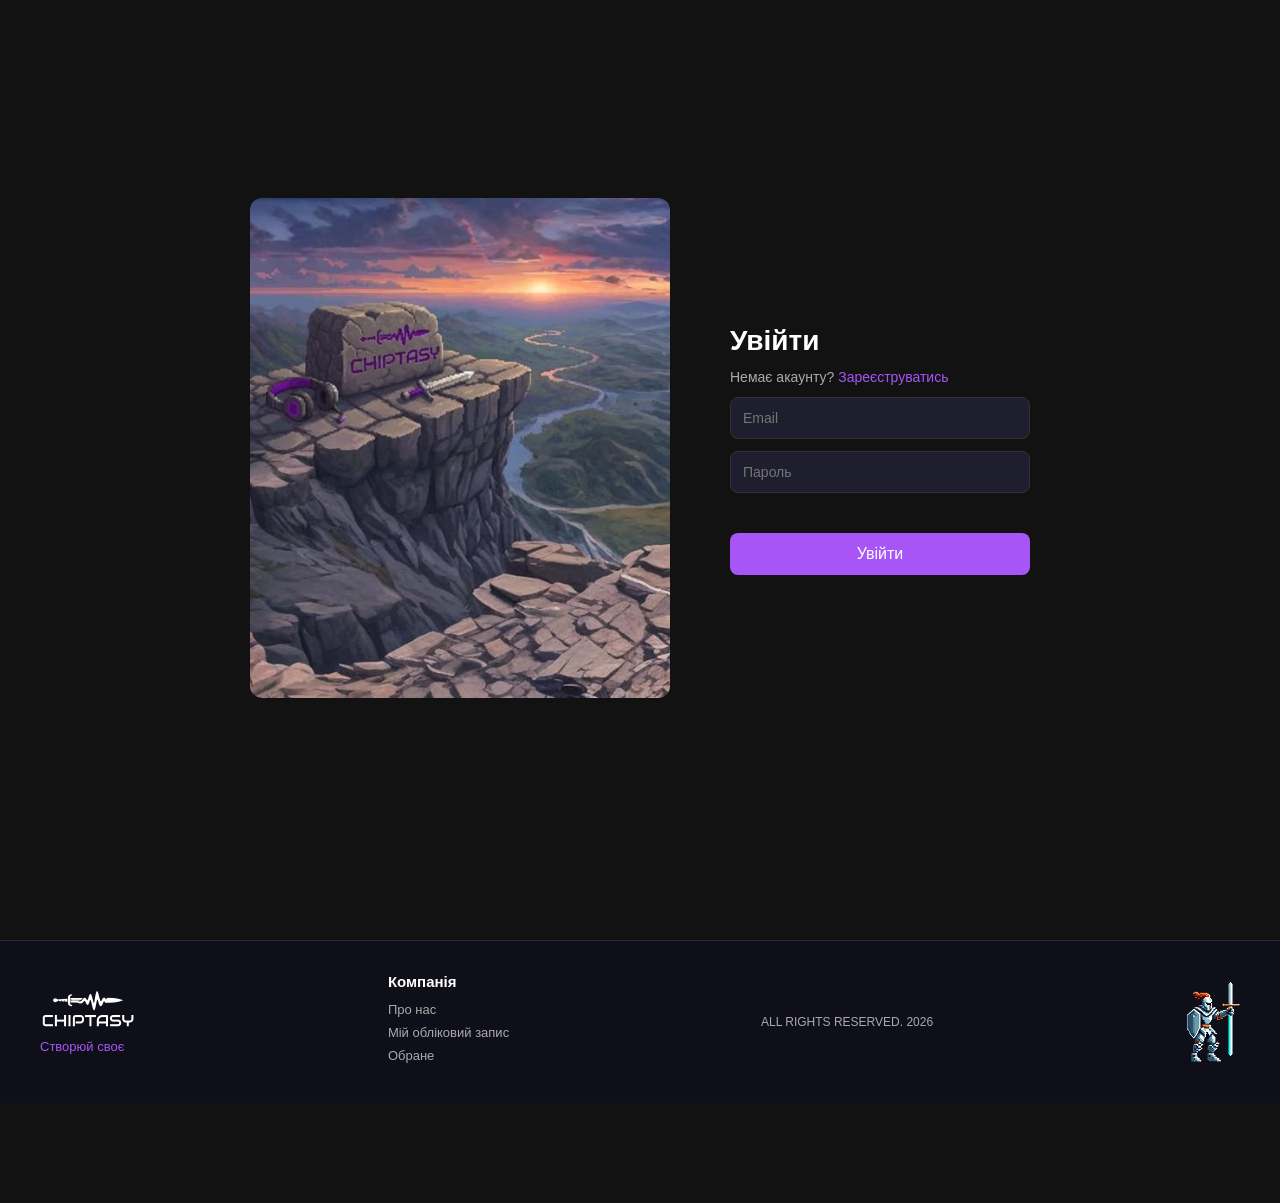
<file: index.html>
<!DOCTYPE html>
<html lang="uk">
<head>
    <meta charset="UTF-8">
    <meta name="viewport" content="width=device-width, initial-scale=1.0">
    <title>Chiptasy — Головна</title>
    <link rel="stylesheet" href="css/style.css">
    <link rel="stylesheet" href="css/player.css">
</head>
<body>

    <header class="header">
        <div class="logo">
    <img src="img/logo.png" alt="Chiptasy" height="32">
</div>
        <nav>
            <a href="index.html">Головна</a>
            <a href="favorites.html">Обране</a>
        </nav>
        <div class="header-right">
    <button id="theme-btn" onclick="toggleTheme()" title="Змінити тему">🌙</button>
    <input type="text" id="searchInput" placeholder="Пошук треків..." oninput="search()">
    <a href="cabinet.html" id="username-display" style="color:#a855f7; text-decoration:none;" onclick="localStorage.setItem('backPage', 'index.html')"></a>
    <button onclick="logout()">Вийти</button>
</div>
    </header>

    <section class="hero">
        <div class="hero-text">
            <h1>ТВІЙ БІТ<br>ТВОЯ ПРИГОДА</h1>
            <p>ЗАВАНТАЖУЙ, СЛУХАЙ, ПРОДАВАЙ</p>
            <div class="hero-buttons">
                <button class="btn-primary">Слухати біти</button>
                <button class="btn-secondary" onclick="window.location.href='404.html'">Завантажити біт</button>
            </div>
        </div>
    </section>


    <main class="main">
        >
<h2>ТОП-5 місяця 🎵</h2>
        <div id="track-list" class="track-list"></div>
    </main>

    <section class="new-releases">
        <h2>🆕 Нові релізи</h2>
        <div class="releases-grid" id="releases-grid"></div>
    </section>


    <div class="player" id="player">
        <div class="player-info">
            <span id="player-title">Оберіть трек</span>
        </div>
        <div class="player-controls">
    <button onclick="prevTrack()">|◀</button>
    <button onclick="togglePlay()">▶</button>
    <button onclick="nextTrack()">▶|</button>
    <button id="shuffle-btn" onclick="toggleShuffle()" title="Перемішати">⇄</button>
    <button id="repeat-btn" onclick="toggleRepeat()" title="Повторити">↩</button>
    🔊
    <input type="range" id="volume" min="0" max="100" value="100" oninput="setVolume()">  
</div>
        <audio id="audio"></audio>
        <div class="player-progress">
            <span id="current-time">0:00</span>
            <input type="range" id="progress" value="0" max="100" oninput="setProgress()">
        </div>
    </div>

    <script src="js/auth.js"></script>
    <script src="js/player.js"></script>
    <script src="js/search.js"></script>
    <script src="js/theme.js"></script>

<footer class="footer">
    <div class="footer-left">
        <img src="img/logo.png" alt="Chiptasy" class="footer-logo">
        <p>Створюй своє</p>
    </div>
    <div class="footer-links">
        <div>
            <h4>Компанія</h4>
            <a href="404.html">Про нас</a>
            <a href="404.html">Мій обліковий запис</a>
            <a href="favorites.html">Обране</a>
        </div>
    </div>
    <div class="footer-right">
        <p>ALL RIGHTS RESERVED. 2026</p>
    </div>
    <img src="img/knight-sword.png" alt="" class="footer-knight">
</footer>
</body>
</html>
</file>
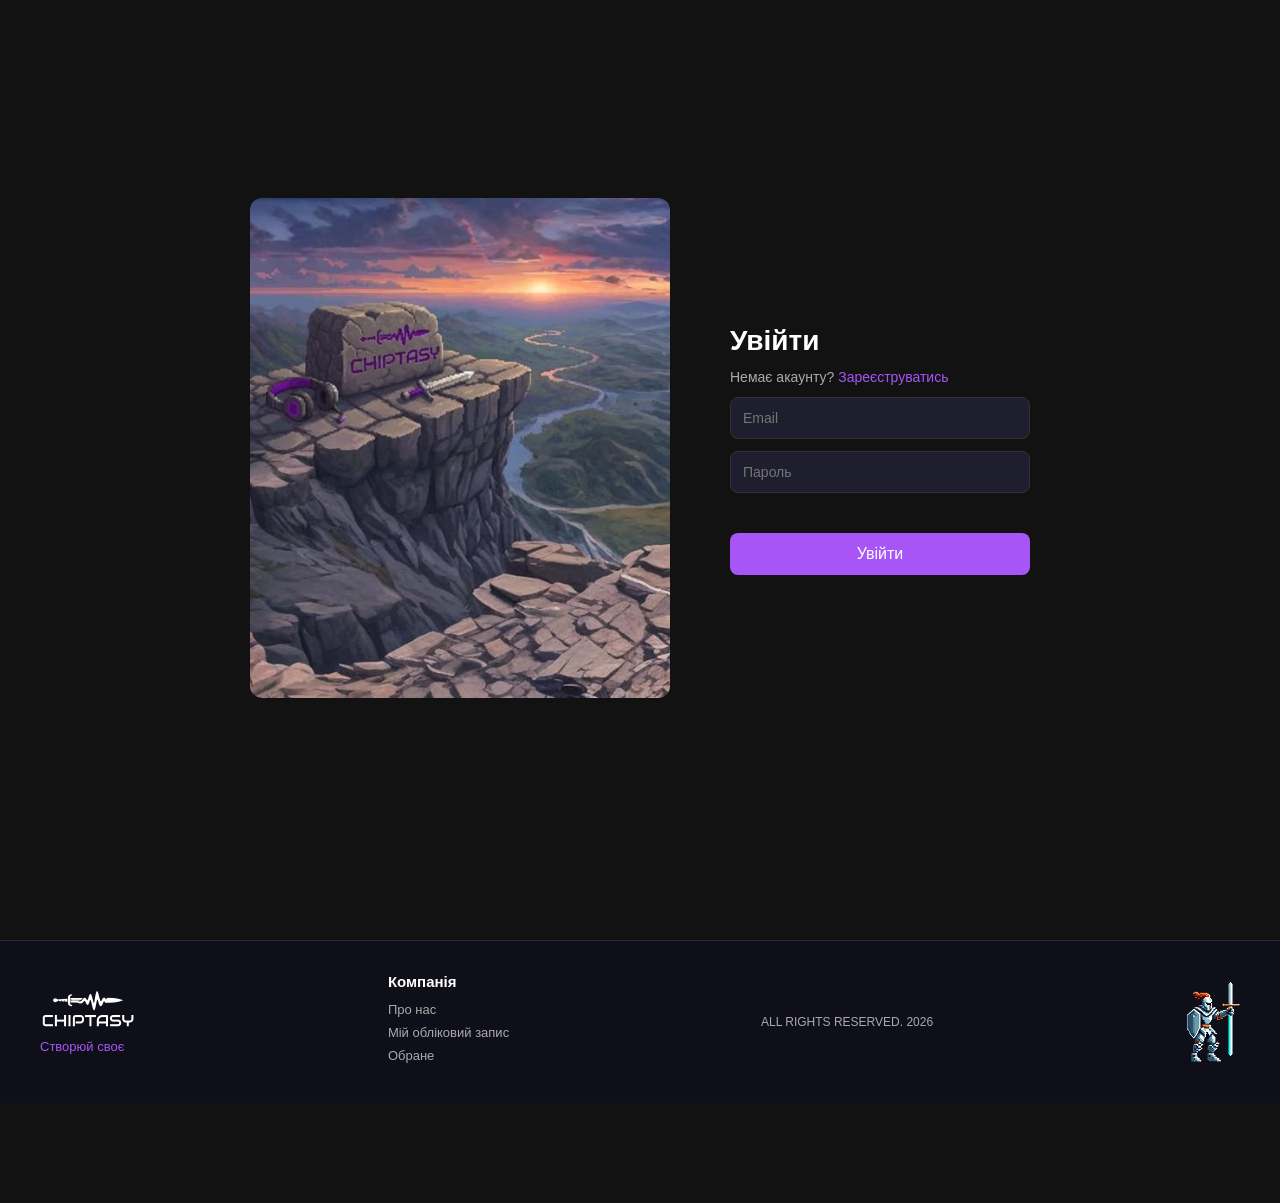
<file: artist.html>
<!DOCTYPE html>
<html lang="uk">
<head>
    <meta charset="UTF-8">
    <meta name="viewport" content="width=device-width, initial-scale=1.0">
    <title>Chiptasy — Виконавець</title>
    <link rel="stylesheet" href="css/style.css">
    <link rel="stylesheet" href="css/player.css">
</head>
<body>

    <header class="header">
        <div class="logo">🎵 Chiptasy</div>
        <nav>
            <a href="index.html">Головна</a>
            <a href="favorites.html">Обране</a>
        </nav>
        <div class="header-right">
            <a href="cabinet.html" id="username-display" style="color:#a855f7; text-decoration:none;"></a>
            <button onclick="logout()">Вийти</button>
        </div>
    </header>

    <section class="artist-hero">
        <div class="artist-photo" id="artist-photo"></div>
        <div class="artist-info">
            <h1 id="artist-name"></h1>
            <p id="artist-bio"></p>
        </div>
    </section>

    <main class="main">
        <h2>Треки виконавця</h2>
        <div id="track-list" class="track-list"></div>
    </main>

    <div class="player" id="player">
        <div class="player-info">
            <span id="player-title">Оберіть трек</span>
        </div>
        <div class="player-controls">
            <button onclick="prevTrack()">|◀</button>
            <button onclick="togglePlay()">▶</button>
            <button onclick="nextTrack()">▶|</button>
        </div>
        <audio id="audio"></audio>
        <div class="player-progress">
            <span id="current-time">0:00</span>
            <input type="range" id="progress" value="0" max="100" oninput="setProgress()">
        </div>
    </div>

    <script src="js/player.js"></script>
    <script src="js/artist.js"></script>
</body>
</html>
</file>
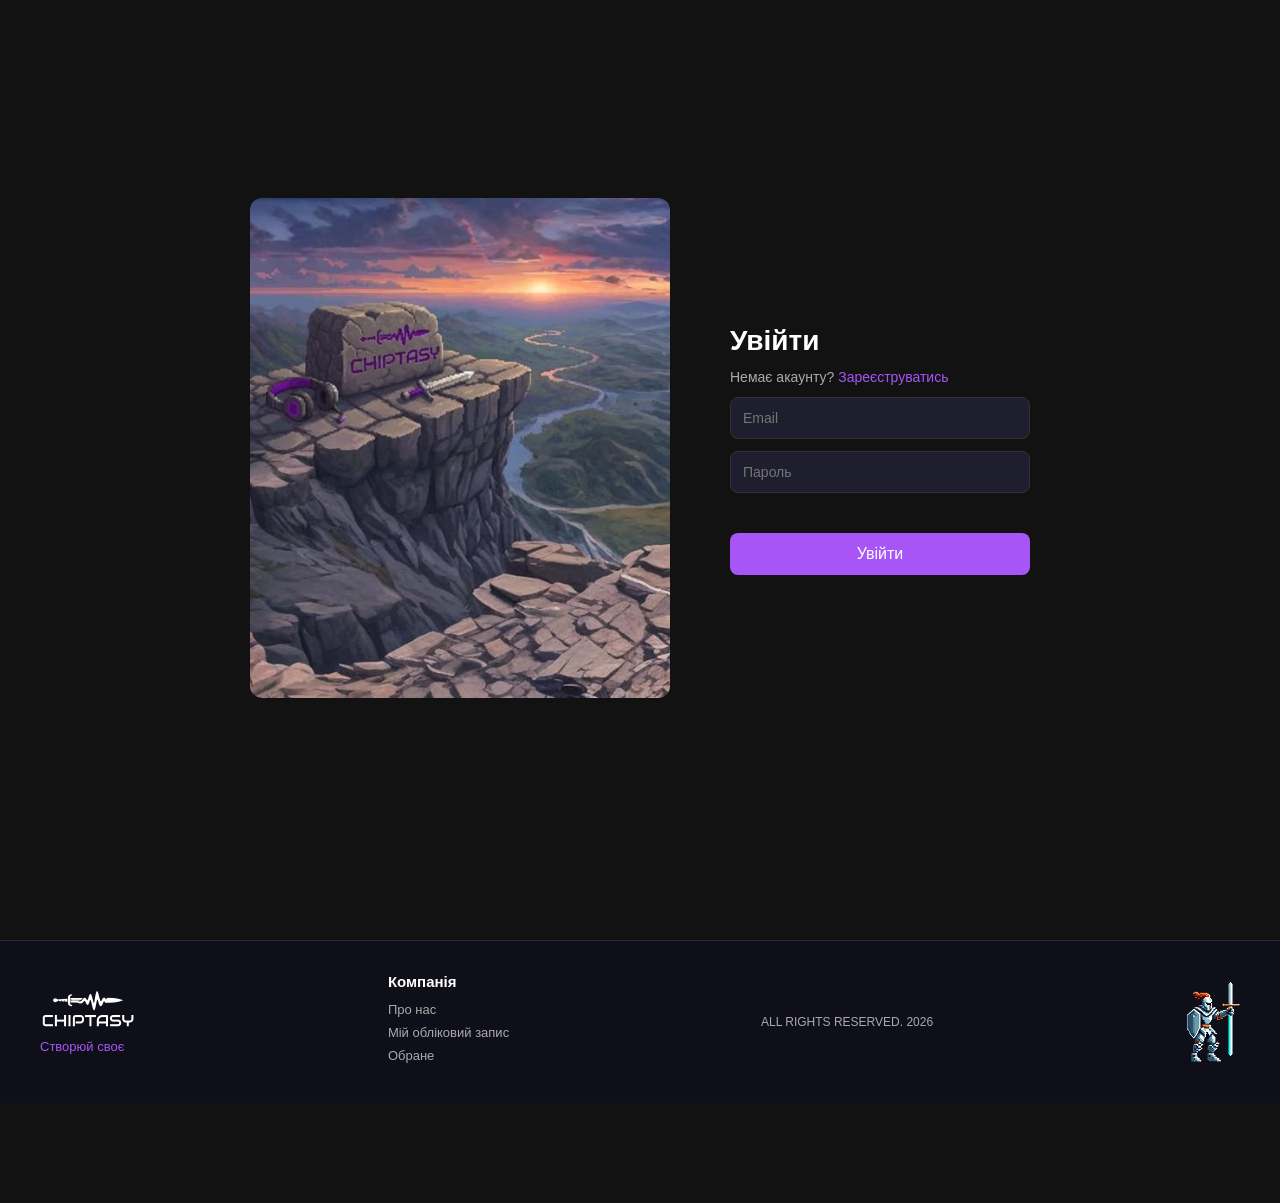
<file: cabinet.html>
<!DOCTYPE html>
<html lang="uk">
<head>
    <meta charset="UTF-8">
    <meta name="viewport" content="width=device-width, initial-scale=1.0">
    <title>Chiptasy — Кабінет</title>
    <link rel="stylesheet" href="css/style.css">
    <link rel="stylesheet" href="css/cabinet.css">
</head>
<body>


    <header class="header">
        <div class="logo">
    <img src="img/logo.png" alt="Chiptasy" height="32">
</div>
        <nav>
            <a href="index.html">Головна</a>
            <a href="favorites.html">Обране</a>
        </nav>
        <div class="header-right">
            <span id="username-display" onclick="window.location.href='cabinet.html'" style="cursor:pointer"></span>
            <button onclick="logout()">Вийти</button>
        </div>
    </header>

    <div class="cabinet-container">

        <div class="sidebar">
            <button class="btn-settings" 
                    onclick="window.location.href='settings.html'">
                ⚙ Налаштування
            </button>
        </div>

        <div class="cabinet-main">

            <div class="profile-banner">
                <div class="profile-left">
                    <div class="profile-photo" id="profile-photo">ФОТО</div>
                    <div class="profile-info">
                        <h2 id="profile-name">Нікнейм</h2>
                        <p>годі сидіти треба робити</p>
                    </div>
                </div>
                <img src="img/knight-guitar.png" class="profile-char">
            </div>


            <h3 class="section-title">Статистика</h3>
            <div class="stats">
                <div class="stat-card">
                    <div class="stat-icon">💜</div>
                    <div>
                        <span id="stat-saves">0</span>
                        <p>Зберігань</p>
                    </div>
                </div>
                <div class="stat-card">
                    <div class="stat-icon">👁</div>
                    <div>
                        <span id="stat-plays">0</span>
                        <p>Прослуховувань</p>
                    </div>
                </div>
            </div>

            <h3 class="section-title">Ваше збереження</h3>
            <div id="saved-tracks" class="saved-list"></div>

        </div>
    </div>

    <footer class="footer">
        <div class="footer-left">
            <img src="img/logo.png" alt="Chiptasy" class="footer-logo">
            <p>Створюй своє</p>
        </div>
        <div class="footer-links">
            <div>
                <h4>Компанія</h4>
                <a href="404.html">Про нас</a>
                <a href="404.html">Мій обліковий запис</a>
                <a href="favorites.html">Обране</a>
            </div>
        </div>
        <div class="footer-right">
            <p>ALL RIGHTS RESERVED. 2026</p>
        </div>
        <img src="img/knight-sword.png" alt="" class="footer-knight">
    </footer>

    <script src="js/auth.js"></script>
    <script src="js/cabinet.js"></script>
</body>
</html>
</file>
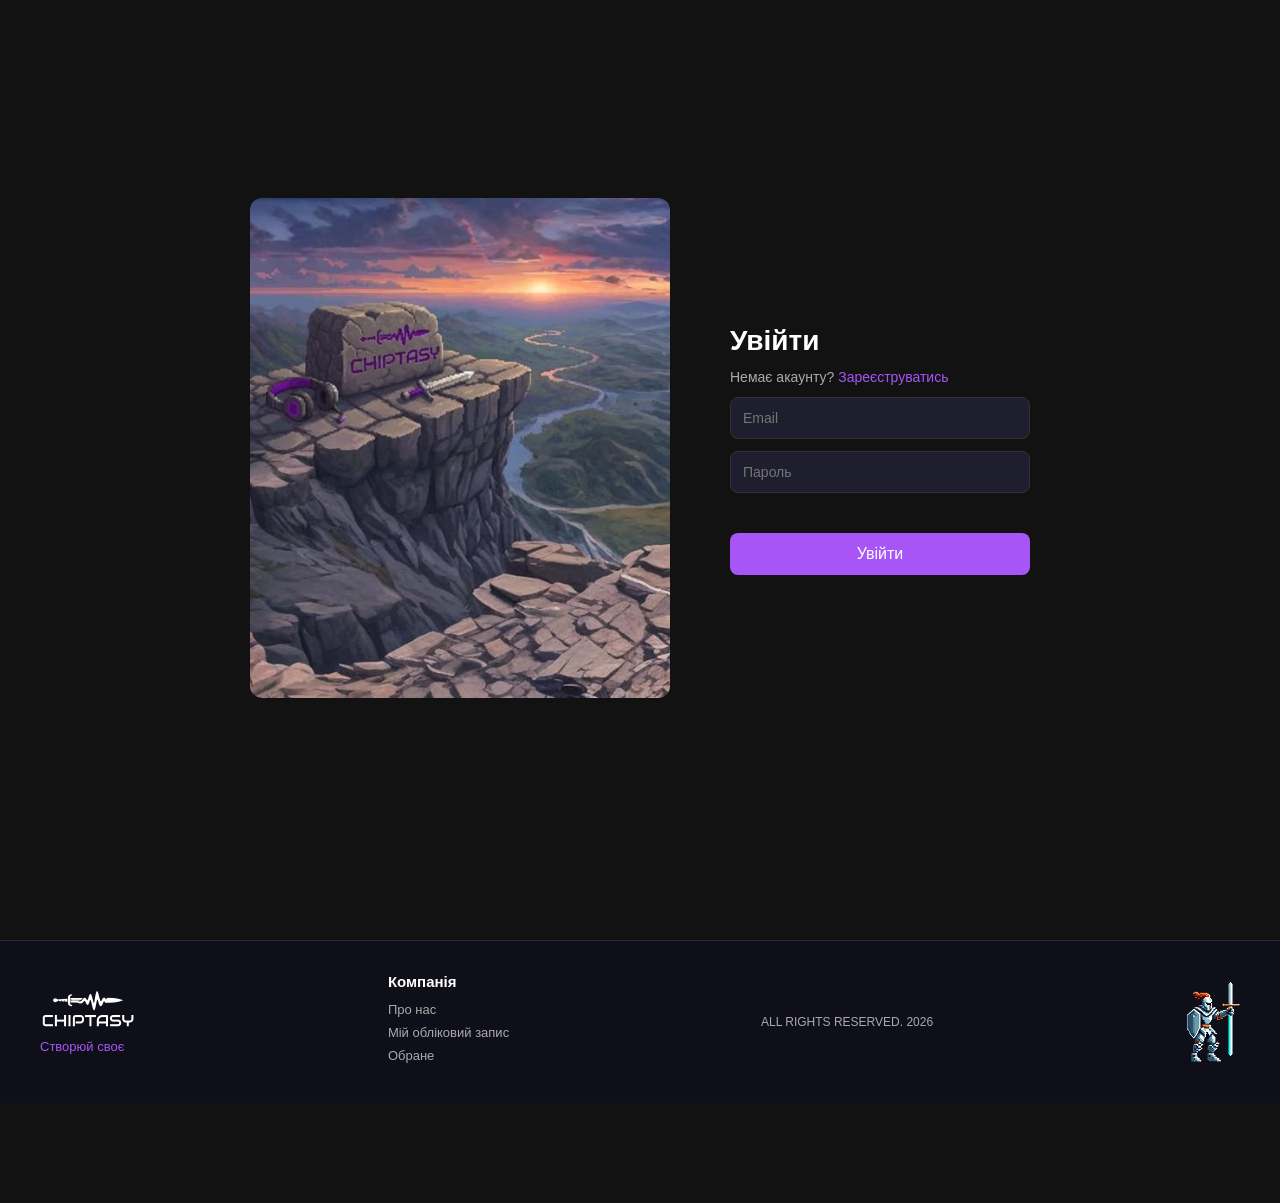
<file: favorites.html>
<!DOCTYPE html>
<html lang="uk">
<head>
    <meta charset="UTF-8">
    <meta name="viewport" content="width=device-width, initial-scale=1.0">
    <title>Chiptasy — Обране</title>
    <link rel="stylesheet" href="css/style.css">
    <link rel="stylesheet" href="css/player.css">
</head>
<body>


    <header class="header">
       <div class="logo">
    <img src="img/logo.png" alt="Chiptasy" height="32">
</div>
        <nav>
            <a href="index.html">Головна</a>
            <a href="favorites.html">Обране</a>
        </nav>
        <div class="header-right">
           <span id="username-display" onclick="window.location.href='cabinet.html'" style="cursor:pointer"></span>
            <button onclick="logout()">Вийти</button>
        </div>
    </header>

    <main class="main">

        <div class="tabs">
            <button class="tab active" onclick="switchTab('liked')">❤️ Вподобані</button>
            <button class="tab" onclick="switchTab('playlists')">📂 Плейлисти</button>
        </div>


        <div id="tab-liked">
            <div id="favorites-list" class="track-list"></div>
        </div>

        <div id="tab-playlists" style="display:none">

            <div class="create-playlist">
                <input type="text" id="playlist-name" placeholder="Назва плейлиста...">
                <button onclick="createPlaylist()">+ Створити</button>
            </div>

            <div id="playlists-list"></div>
        </div>

    </main>

    <div class="player">
        <div class="player-info">
            <span id="player-title">Оберіть трек</span>
        </div>
        <div class="player-controls">
            <button onclick="prevTrack()">|◀</button>
            <button onclick="togglePlay()">▶</button>
            <button onclick="nextTrack()">▶|</button>
        </div>
        <audio id="audio"></audio>
        <div class="player-progress">
            <span id="current-time">0:00</span>
            <input type="range" id="progress" value="0" max="100" oninput="setProgress()">
        </div>
    </div>

    <script src="js/auth.js"></script>
    <script src="js/player.js"></script>
    <script src="js/favorites.js"></script>
    <!-- Футер -->
<footer class="footer">
    <div class="footer-left">
        <img src="img/logo.png" alt="Chiptasy" class="footer-logo">
        <p>Створюй своє</p>
    </div>
    <div class="footer-links">
        <div>
            <h4>Компанія</h4>
            <a href="404.html">Про нас</a>
            <a href="404.html">Мій обліковий запис</a>
            <a href="favorites.html">Обране</a>
        </div>
    </div>
    <div class="footer-right">
        <p>ALL RIGHTS RESERVED. 2026</p>
    </div>
    <img src="img/knight-sword.png" alt="" class="footer-knight">
</footer>
</body>
</html>
</file>
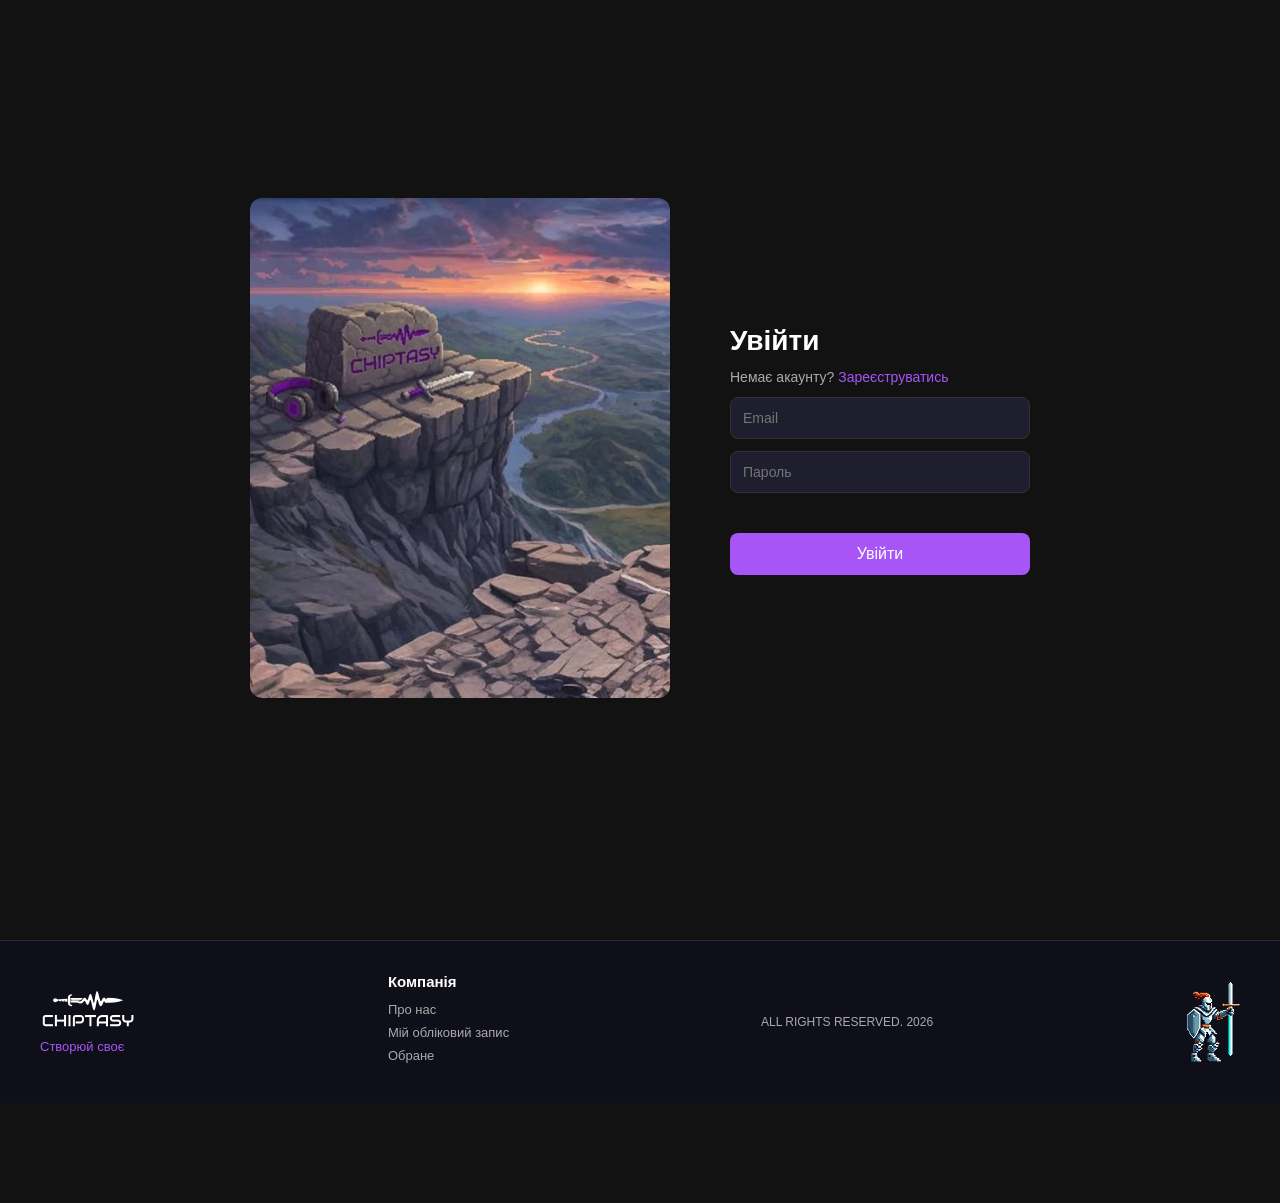
<file: login.html>
<!DOCTYPE html>
<html lang="uk">
<head>
    <meta charset="UTF-8">
    <meta name="viewport" content="width=device-width, initial-scale=1.0">
    <title>Chiptasy — Вхід</title>
    <link rel="stylesheet" href="css/style.css">
    <link rel="stylesheet" href="css/auth.css">
</head>
<body>
    <div class="auth-container">

        <div class="auth-image">
            <img src="img/auth-bg.png" alt="Chiptasy">
        </div>

        <div class="auth-form">
            <h1>Увійти</h1>
            <p>Немає акаунту? <a href="register.html">Зареєструватись</a></p>

            <input type="email" id="email" placeholder="Email">
            <input type="password" id="password" placeholder="Пароль">

            <p id="error-msg" class="error-msg"></p>

            <button onclick="login()">Увійти</button>
        </div>

    </div>

    <script src="js/auth.js"></script>
    <!-- Футер -->
<footer class="footer">
    <div class="footer-left">
        <img src="img/logo.png" alt="Chiptasy" class="footer-logo">
        <p>Створюй своє</p>
    </div>
    <div class="footer-links">
        <div>
            <h4>Компанія</h4>
            <a href="404.html">Про нас</a>
            <a href="404.html">Мій обліковий запис</a>
            <a href="favorites.html">Обране</a>
        </div>
    </div>
    <div class="footer-right">
        <p>ALL RIGHTS RESERVED. 2026</p>
    </div>
    <img src="img/knight-sword.png" alt="" class="footer-knight">
</footer>
</body>
</html>
</file>
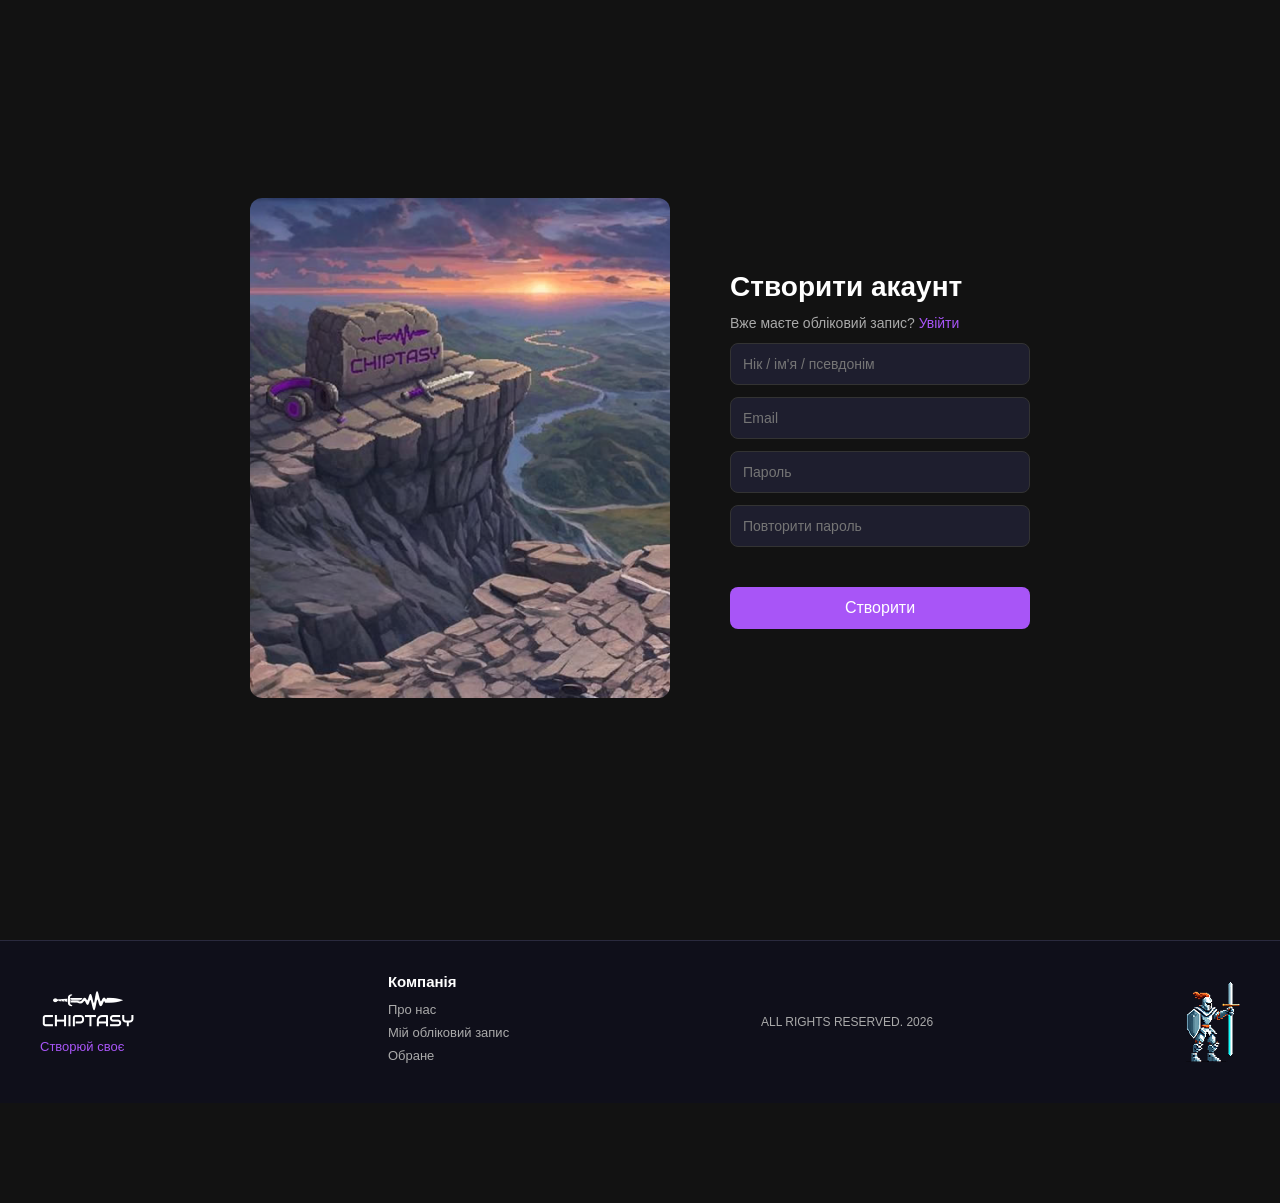
<file: register.html>
<!DOCTYPE html>
<html lang="uk">
<head>
    <meta charset="UTF-8">
    <meta name="viewport" content="width=device-width, initial-scale=1.0">
    <title>Chiptasy — Реєстрація</title>
    <link rel="stylesheet" href="css/style.css">
    <link rel="stylesheet" href="css/auth.css">
</head>
<body>
    <div class="auth-container">

        <div class="auth-image">
            <img src="img/auth-bg.png" alt="Chiptasy">
        </div>

        <div class="auth-form">
            <h1>Створити акаунт</h1>
            <p>Вже маєте обліковий запис? <a href="login.html">Увійти</a></p>

            <input type="text" id="username" placeholder="Нік / ім'я / псевдонім">
            <input type="email" id="email" placeholder="Email">
            <input type="password" id="password" placeholder="Пароль">
            <input type="password" id="confirmPassword" placeholder="Повторити пароль">

            <p id="error-msg" class="error-msg"></p>

            <button onclick="register()">Створити</button>
        </div>

    </div>

    <script src="js/auth.js"></script>
    <!-- Футер -->
<footer class="footer">
    <div class="footer-left">
        <img src="img/logo.png" alt="Chiptasy" class="footer-logo">
        <p>Створюй своє</p>
    </div>
    <div class="footer-links">
        <div>
            <h4>Компанія</h4>
            <a href="404.html">Про нас</a>
            <a href="404.html">Мій обліковий запис</a>
            <a href="favorites.html">Обране</a>
        </div>
    </div>
    <div class="footer-right">
        <p>ALL RIGHTS RESERVED. 2026</p>
    </div>
    <img src="img/knight-sword.png" alt="" class="footer-knight">
</footer>
</body>
</html>
</file>
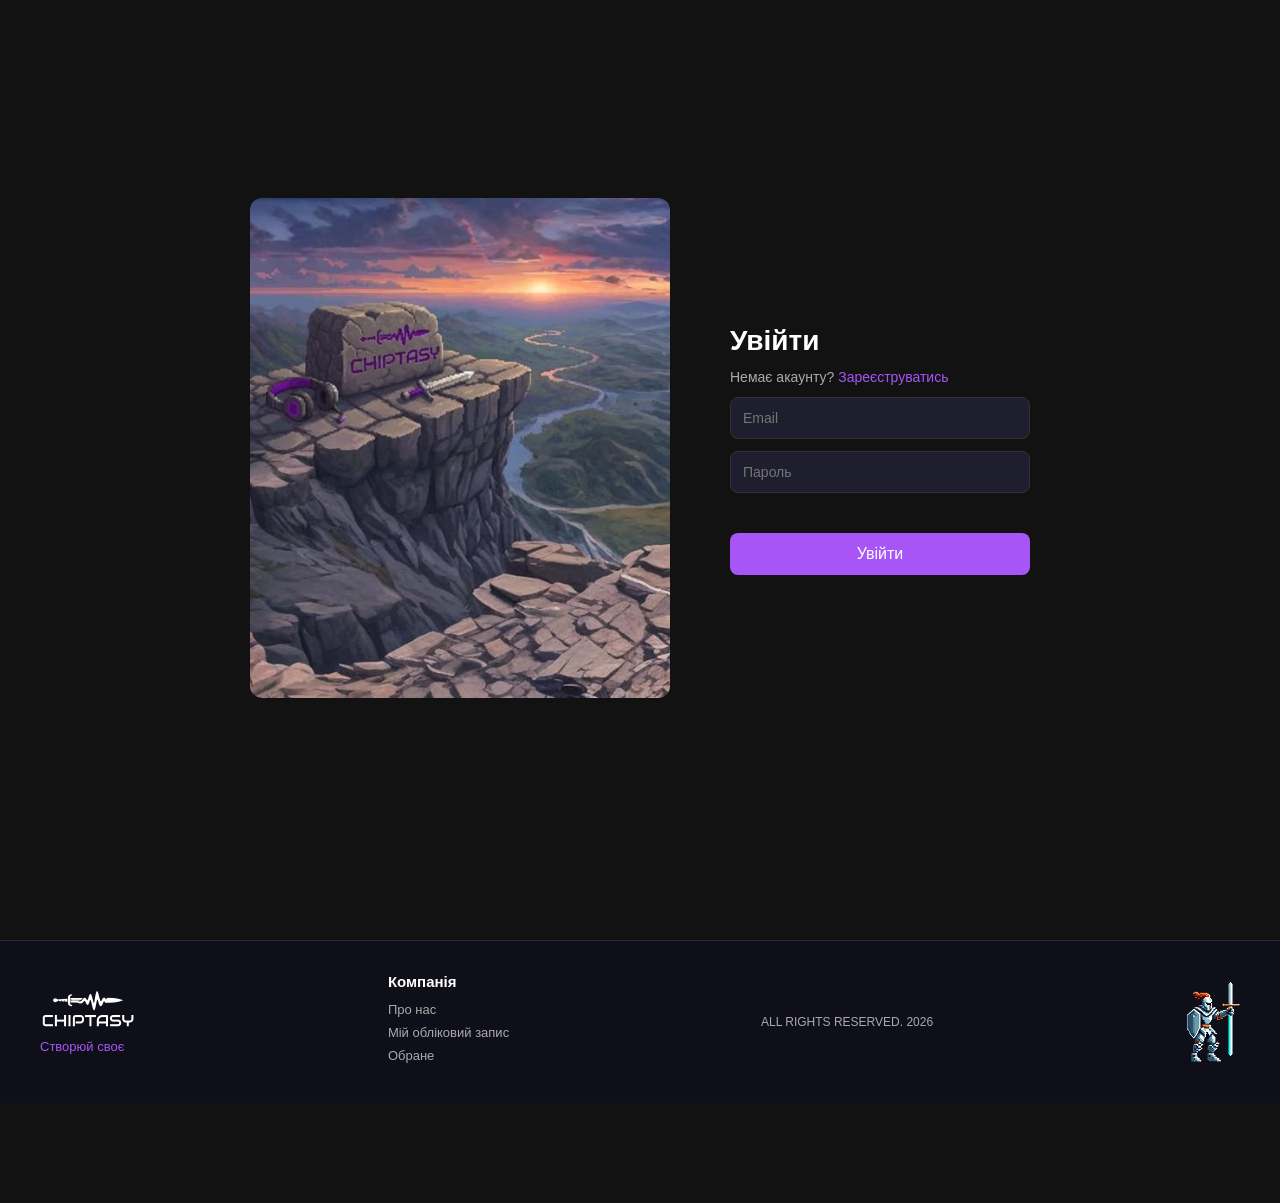
<file: settings.html>
<!DOCTYPE html>
<html lang="uk">
<head>
    <meta charset="UTF-8">
    <meta name="viewport" content="width=device-width, initial-scale=1.0">
    <title>Chiptasy — Налаштування</title>
    <link rel="stylesheet" href="css/style.css">
    <link rel="stylesheet" href="css/cabinet.css">
</head>
<body>

    <header class="header">
        <div class="logo">
            <img src="img/logo.png" alt="Chiptasy" height="32">
        </div>
        <nav>
            <a href="index.html">Головна</a>
            <a href="favorites.html">Обране</a>
        </nav>
        <div class="header-right">
            <span id="username-display" onclick="window.location.href='cabinet.html'" style="cursor:pointer"></span>
            <button onclick="logout()">Вийти</button>
        </div>
    </header>


    <div class="settings-wrapper">
        <div class="settings-form">
            <h2>Налаштування</h2>

            <div class="settings-section">
                <h4>Фото профілю</h4>
                <div class="photo-row">
                    <div class="photo-preview-small" id="photo-preview"></div>
                    <button class="btn-photo" 
                            onclick="document.getElementById('photo-input').click()">
                        📷 Додати фото
                    </button>
                    <input type="file" id="photo-input" accept="image/*" 
                           style="display:none" onchange="uploadPhoto(event)">
                </div>
            </div>

            <div class="settings-section">
                <h4>Персональна інформація</h4>
                <label>Повне ім'я</label>
                <input type="text" id="fullname" placeholder="Ваше ім'я">
                <label>Дата народження</label>
                <input type="date" id="birthdate">
                <label>Пошта Email</label>
                <input type="email" id="email" placeholder="example@gmail.com">
            </div>

            <div class="settings-section">
                <h4>Особисті дані</h4>
                <label>Пароль</label>
                <input type="password" id="current-password" 
                       placeholder="поточний пароль">
                <label>Новий пароль</label>
                <input type="password" id="new-password" 
                       placeholder="придумайте пароль">
                <label>Повторіть пароль</label>
                <input type="password" id="repeat-password" 
                       placeholder="повторіть новий пароль">
            </div>

            <p id="settings-msg" class="error-msg"></p>

            <div class="settings-buttons">
                <button class="btn-back" 
                        onclick="window.location.href='cabinet.html'">
                    Назад
                </button>
                <button class="btn-save" onclick="saveSettings()">
                    Оновити дані
                </button>
            </div>
        </div>
    </div>

    <footer class="footer">
        <div class="footer-left">
            <img src="img/logo.png" alt="Chiptasy" class="footer-logo">
            <p>Створюй своє</p>
        </div>
        <div class="footer-links">
            <div>
                <h4>Компанія</h4>
                <a href="404.html">Про нас</a>
                <a href="404.html">Мій обліковий запис</a>
                <a href="favorites.html">Обране</a>
            </div>
        </div>
        <div class="footer-right">
            <p>ALL RIGHTS RESERVED. 2026</p>
        </div>
        <img src="img/knight-sword.png" alt="" class="footer-knight">
    </footer>

    <script src="js/auth.js"></script>
    <script src="js/settings.js"></script>
</body>
</html>
</file>
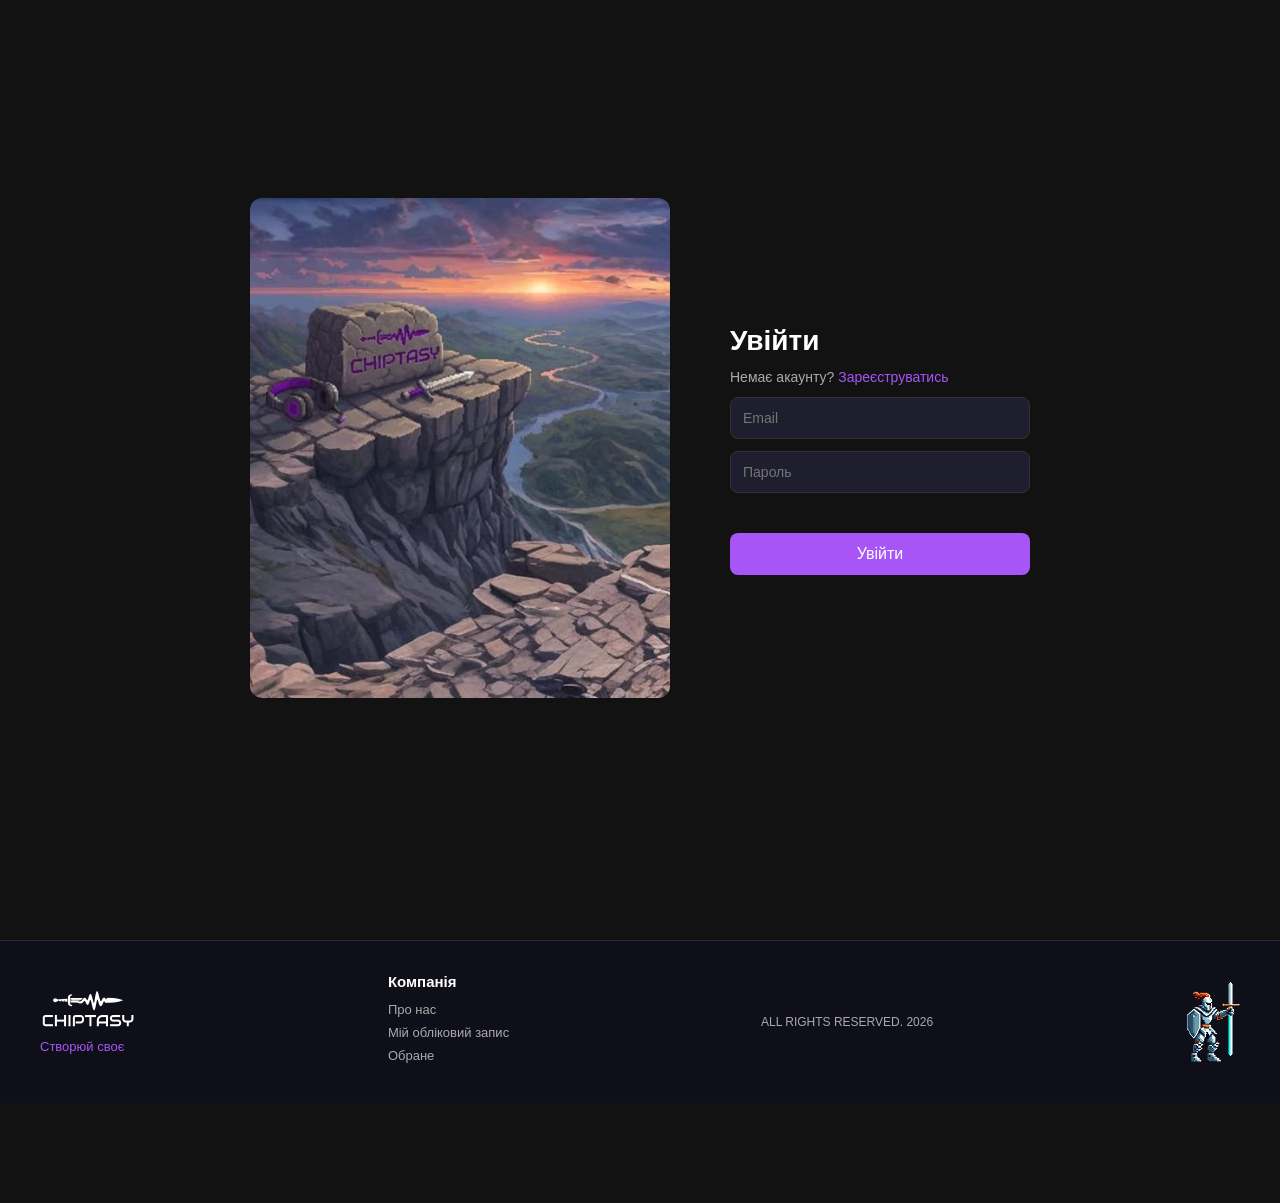
<file: track.html>
<!DOCTYPE html>
<html lang="uk">
<head>
    <meta charset="UTF-8">
    <meta name="viewport" content="width=device-width, initial-scale=1.0">
    <title>Chiptasy — Трек</title>
    <link rel="stylesheet" href="css/style.css">
    <link rel="stylesheet" href="css/player.css">
    <link rel="stylesheet" href="css/track.css">
</head>
<body>


    <header class="header">
       <div class="logo">
    <img src="img/logo.png" alt="Chiptasy" height="32">
</div>
        <nav>
            <a href="index.html">Головна</a>
            <a href="favorites.html">Обране</a>
            <a href="cabinet.html">Кабінет</a>
        </nav>
        <div class="header-right">
          <span id="username-display" onclick="window.location.href='cabinet.html'" style="cursor:pointer"></span>
            <button onclick="logout()">Вийти</button>
        </div>
    </header>


    <main class="main">
        <button class="btn-back" onclick="window.history.back()">← Назад</button>

        <div class="track-page">

            <div class="track-cover" id="track-cover"></div>


            <div class="track-info-block">
                <h1 id="track-title">Назва треку</h1>
                <p id="track-artist" class="track-artist-name">Виконавець</p>

                <div class="track-tags">
                    <span class="tag" id="track-genre">Жанр</span>
                </div>

                <!-- Кнопки -->
                <div class="track-action-buttons">
                    <button class="btn-play-big" onclick="playCurrentTrack()">
                        ▶ Слухати
                    </button>
                    <button class="btn-like-big" id="like-btn" onclick="toggleLikeTrack()">
                        🤍 В обране
                    </button>
                </div>


                <div class="track-rating">
                    <p class="rating-label">Ваша оцінка:</p>
                    <div class="stars" id="stars">
                        <span class="star" onclick="setRating(1)">★</span>
                        <span class="star" onclick="setRating(2)">★</span>
                        <span class="star" onclick="setRating(3)">★</span>
                        <span class="star" onclick="setRating(4)">★</span>
                        <span class="star" onclick="setRating(5)">★</span>
                    </div>
                    <p class="rating-avg">Середній рейтинг: <span id="avg-rating">—</span></p>
                </div>

            
                <div class="track-details">
                    <div class="detail-item">
                        <span class="detail-label">Тривалість</span>
                        <span class="detail-value" id="track-duration">—</span>
                    </div>
                    <div class="detail-item">
                        <span class="detail-label">Жанр</span>
                        <span class="detail-value" id="track-genre-detail">—</span>
                    </div>
                    <div class="detail-item">
                        <span class="detail-label">Виконавець</span>
                        <span class="detail-value" id="track-artist-detail">—</span>
                    </div>
                </div>
            </div>
        </div>
    </main>

    <!Плеєр >
    <div class="player">
        <div class="player-info">
            <span id="player-title">Оберіть трек</span>
        </div>
        <div class="player-controls">
            <button onclick="prevTrack()">⏮</button>
            <button onclick="togglePlay()">▶</button>
            <button onclick="nextTrack()">⏭</button>
        </div>
        <audio id="audio"></audio>
        <div class="player-progress">
            <span id="current-time">0:00</span>
            <input type="range" id="progress" value="0" max="100" oninput="setProgress()">
        </div>
    </div>

    <script src="js/auth.js"></script>
    <script src="js/player.js"></script>
    <script src="js/track.js"></script>
    <!-- Футер -->
<footer class="footer">
    <div class="footer-left">
        <img src="img/logo.png" alt="Chiptasy" class="footer-logo">
        <p>Створюй своє</p>
    </div>
    <div class="footer-links">
        <div>
            <h4>Компанія</h4>
            <a href="404.html">Про нас</a>
            <a href="404.html">Мій обліковий запис</a>
            <a href="favorites.html">Обране</a>
        </div>
    </div>
    <div class="footer-right">
        <p>ALL RIGHTS RESERVED. 2026</p>
    </div>
    <img src="img/knight-sword.png" alt="" class="footer-knight">
</footer>
</body>
</html>
</file>
<file: css/style.css>
* {
    margin: 0;
    padding: 0;
    box-sizing: border-box;
}

body {
    background-color: #0f0f1a;
    color: #ffffff;
    font-family: Arial, sans-serif;
    padding-bottom: 100px;
}

/* Шапка */
.header {
    display: flex;
    align-items: center;
    justify-content: space-between;
    padding: 16px 32px;
    background-color: #1a1a2e;
    border-bottom: 1px solid #2a2a3e;
    position: sticky;
    top: 0;
    z-index: 100;
}

.logo {
    font-size: 22px;
    font-weight: bold;
    color: #a855f7;
}

nav a {
    color: #ffffff;
    text-decoration: none;
    margin-right: 20px;
    font-size: 15px;
}

nav a:hover { color: #a855f7; }

.header-right {
    display: flex;
    align-items: center;
    gap: 12px;
}

.header-right input {
    padding: 8px 12px;
    border-radius: 8px;
    border: 1px solid #333;
    background-color: #2a2a3e;
    color: #ffffff;
    outline: none;
    width: 220px;
}

.header-right input:focus { border-color: #a855f7; }

.header-right button {
    padding: 8px 16px;
    background-color: #a855f7;
    color: white;
    border: none;
    border-radius: 8px;
    cursor: pointer;
}

.header-right button:hover { background-color: #9333ea; }

/* Герой банер */
.hero {
    background: linear-gradient(
        to right,
        #0f0f1a 40%,
        rgba(15, 15, 26, 0.3)
    ),
    url('../img/hero-bg.png') center/cover no-repeat;
    padding: 80px 32px;
    border-bottom: 2px solid #a855f7;
    min-height: 300px;
    display: flex;
    align-items: center;
}


.hero-text h1 {
    font-size: 52px;
    font-weight: 900;
    line-height: 1.1;
    text-transform: uppercase;
    color: #ffffff;
    text-shadow: 0 0 30px rgba(168, 85, 247, 0.5);
}

.hero-text p {
    color: #a855f7;
    font-size: 14px;
    letter-spacing: 3px;
    margin: 12px 0 28px;
    text-transform: uppercase;
}

.hero-buttons {
    display: flex;
    gap: 16px;
}

.btn-primary {
    padding: 12px 28px;
    background-color: #a855f7;
    color: white;
    border: none;
    border-radius: 8px;
    font-size: 15px;
    cursor: pointer;
    font-weight: bold;
}

.btn-primary:hover { background-color: #9333ea; }

.btn-secondary {
    padding: 12px 28px;
    background-color: transparent;
    color: white;
    border: 2px solid #ffffff;
    border-radius: 8px;
    font-size: 15px;
    cursor: pointer;
    font-weight: bold;
}

.btn-secondary:hover {
    background-color: rgba(255,255,255,0.1);
}

/* Головна */
.main {
    padding: 40px 32px;
}

.main h2 {
    margin-bottom: 24px;
    font-size: 22px;
    color: #a855f7;
}

/* Список треків */
.track-list {
    display: flex;
    flex-direction: column;
    gap: 10px;
    max-width: 900px;
}

.track-item {
    display: flex;
    align-items: center;
    justify-content: space-between;
    background-color: #1a1a2e;
    padding: 16px 20px;
    border-radius: 10px;
    cursor: pointer;
    transition: background 0.2s;
    border: 1px solid #2a2a3e;
}

.track-item:hover { background-color: #2a2a3e; }

.track-item.active {
    border-left: 4px solid #a855f7;
    background-color: #1e1040;
}

.track-left {
    display: flex;
    align-items: center;
    gap: 16px;
}

.track-number {
    color: #a855f7;
    font-size: 18px;
    font-weight: bold;
    width: 24px;
}

.track-name {
    font-size: 16px;
    font-weight: bold;
}

.track-artist {
    font-size: 13px;
    color: #aaaaaa;
    margin-top: 4px;
}

.track-actions {
    display: flex;
    gap: 10px;
    align-items: center;
}

.like-btn {
    background: none;
    border: none;
    font-size: 20px;
    cursor: pointer;
    transition: transform 0.2s;
}

.like-btn:hover { transform: scale(1.2); }

#username-display {
    color: #a855f7;
    font-size: 14px;
}
.favorites-hero {
    background: linear-gradient(
        to right,
        #0f0f1a 40%,
        rgba(15, 15, 26, 0.3)
    ),
    url('../img/hero-bg.png') center/cover no-repeat;
    padding: 50px 32px;
    border-bottom: 2px solid #a855f7;
    display: flex;
    align-items: center;
    gap: 20px;
}

.favorites-hero h1 {
    font-size: 42px;
    font-weight: 900;
    color: #ffffff;
    text-shadow: 0 0 30px rgba(168, 85, 247, 0.5);
}

.favorites-hero p {
    color: #aaaaaa;
    font-size: 15px;
    margin-top: 8px;    
}

/* Порожній стан */
.empty-msg {
    text-align: center;
    padding: 80px 60px;
    color: #aaaaaa;
}

.empty-msg .empty-icon {
    font-size: 64px;
    margin-bottom: 20px;
}

.empty-msg p {
    font-size: 20px;
    margin-bottom: 20px;
    color: #ffffff;
}

.empty-msg span {
    display: block;
    font-size: 14px;
    color: #aaaaaa;
    margin-bottom: 24px;
}
.empty-msg a {
    display: inline-block;
    padding: 12px 28px;
    background-color: #a855f7;
    color: #ffffff;
    text-decoration: none;
    border-radius: 8px;
    font-size: 15px;
    font-weight: bold;
    transition: background 0.2s;
}


.empty-msg a:hover {
    background-color: #9333ea;
}
    
/* Світла тема */
body.light {
    background-color: #f5f5f5;
    color: #121212;
}

body.light .header {
    background-color: #ffffff;
    border-bottom: 1px solid #dddddd;
}

body.light .track-item {
    background-color: #ffffff;
    border: 1px solid #dddddd;
}

body.light .track-item:hover {
    background-color: #f0f0f0;
}

body.light .track-item.active {
    background-color: #ede9fe;
}

body.light .track-name {
    color: #121212;
}

body.light .track-artist {
    color: #555555;
}

body.light .hero {
    background: linear-gradient(
        to right,
        #f5f5f5 40%,
        rgba(245, 245, 245, 0.3)
    ),
    url('../img/hero-bg.png') center/cover no-repeat;
}

body.light .hero-text h1 {
    color: #121212;
    text-shadow: none;
}

body.light .player {
    background-color: #ffffff;
    border-top: 2px solid #a855f7;
}

body.light #player-title {
    color: #121212;
}

body.light .player-controls button {
    color: #121212;
}

body.light .header-right input {
    background-color: #f0f0f0;
    border: 1px solid #dddddd;
    color: #121212;
}

body.light #progress {
    background: #dddddd;
}

body.light #volume {
    background: #dddddd;
}

body.light #current-time {
    color: #555555;
}

/* Кнопка теми */
#theme-btn {
    background: none;
    border: 1px solid #333;
    border-radius: 8px;
    padding: 6px 10px;
    cursor: pointer;
    font-size: 16px;
    color: #ffffff;
    transition: border-color 0.2s;
}

#theme-btn:hover {
    border-color: #a855f7;
}

body.light #theme-btn {
    border: 1px solid #dddddd;
    color: #121212;
}

.new-releases {
    padding: 40px;
}

.new-releases h2 {
    margin-bottom: 20px;
}

.releases-grid {
    display: grid;
    grid-template-columns: repeat(3, 1fr);
    gap: 20px;
}

.release-card {
    background-color: #1e1e2e;
    border-radius: 10px;
    overflow: hidden;
    cursor: pointer;
    transition: transform 0.2s;
}

.release-card:hover {
    transform: scale(1.02);
}

.release-cover {
    width: 100%;
    height: 180px;
    background-color: #2a2a3e;
    background-size: cover;
    background-position: center;
}

.release-info {
    padding: 12px;
}

.release-info h4 {
    margin: 0;
    font-size: 15px;
}

.release-info p {
    margin: 4px 0 0;
    font-size: 13px;
    color: #aaaaaa;
}

.release-cover {
    position: relative;
}

.release-overlay {
    position: absolute;
    top: 0;
    left: 0;
    width: 100%;
    height: 100%;
    background: rgba(0, 0, 0, 0.6);
    display: flex;
    align-items: center;
    justify-content: center;
    gap: 12px;
    opacity: 0;
    transition: opacity 0.3s;
}

.release-card:hover .release-overlay {
    opacity: 1;
}

.release-play, .release-like, .release-share {
    background: rgba(168, 85, 247, 0.8);
    border: none;
    border-radius: 50%;
    width: 44px;
    height: 44px;
    font-size: 16px;
    cursor: pointer;
    color: white;
    transition: transform 0.2s;
}

.release-play:hover, .release-like:hover, .release-share:hover {
    transform: scale(1.15);
}

.release-like.liked {
    background: rgba(168, 85, 247, 1);
}
/* Вкладки */
.tabs {
    display: flex;
    gap: 12px;
    margin-bottom: 24px;
}

.tab {
    padding: 10px 24px;
    background-color: #1a1a2e;
    color: #aaaaaa;
    border: 1px solid #2a2a3e;
    border-radius: 8px;
    cursor: pointer;
    font-size: 15px;
    transition: all 0.2s;
}

.tab.active {
    background-color: #a855f7;
    color: #ffffff;
    border-color: #a855f7;
}

.tab:hover {
    border-color: #a855f7;
    color: #ffffff;
}

/* Створити плейлист */
.create-playlist {
    display: flex;
    gap: 12px;
    margin-bottom: 24px;
    max-width: 500px;
}

.create-playlist input {
    flex: 1;
    padding: 10px 14px;
    background-color: #1a1a2e;
    border: 1px solid #2a2a3e;
    border-radius: 8px;
    color: #ffffff;
    font-size: 14px;
    outline: none;
}

.create-playlist input:focus {
    border-color: #a855f7;
}

.create-playlist button {
    padding: 10px 20px;
    background-color: #a855f7;
    color: white;
    border: none;
    border-radius: 8px;
    cursor: pointer;
    font-size: 14px;
    font-weight: bold;
}

.create-playlist button:hover {
    background-color: #9333ea;
}

/* Плейлист */
.playlist-item {
    background-color: #1a1a2e;
    border-radius: 10px;
    margin-bottom: 12px;
    border: 1px solid #2a2a3e;
    overflow: hidden;
    max-width: 900px;
}

.playlist-header {
    display: flex;
    justify-content: space-between;
    align-items: center;
    padding: 16px 20px;
    cursor: pointer;
    transition: background 0.2s;
}

.playlist-header:hover {
    background-color: #2a2a3e;
}

.playlist-name {
    font-size: 16px;
    font-weight: bold;
}

.playlist-count {
    font-size: 13px;
    color: #aaaaaa;
    margin-top: 4px;
}

.playlist-actions button {
    background: none;
    border: none;
    cursor: pointer;
    font-size: 18px;
    padding: 4px;
}

.playlist-tracks {
    padding: 0 20px 16px;
    border-top: 1px solid #2a2a3e;
}

.playlist-track-item {
    display: flex;
    justify-content: space-between;
    align-items: center;
    padding: 10px 0;
    border-bottom: 1px solid #2a2a3e;
    font-size: 14px;
}

.playlist-track-item button {
    background: none;
    border: none;
    color: #aaaaaa;
    cursor: pointer;
    font-size: 16px;
}

.playlist-track-item button:hover {
    color: #f87171;
}

.empty-playlist {
    color: #aaaaaa;
    font-size: 14px;
    padding: 12px 0;
}

/* Додати в плейлист */
.playlist-select {
    padding: 6px 10px;
    background-color: #2a2a3e;
    border: 1px solid #333;
    border-radius: 6px;
    color: #ffffff;
    font-size: 13px;
    cursor: pointer;
}

.btn-add-to-playlist {
    padding: 6px 10px;
    background-color: #a855f7;
    color: white;
    border: none;
    border-radius: 6px;
    cursor: pointer;
    font-size: 13px;
}
/* Футер */
.footer {
    display: flex;
    align-items: center;
    justify-content: space-between;
    padding: 32px 40px;
    background-color: #0f0f1a;
    border-top: 1px solid #2a2a3e;
    margin-top: 40px;
    position: relative;
}

.footer-logo {
    height: 40px;
    margin-bottom: 8px;
}

.footer-left {
    display: flex;
    flex-direction: column;
}

.footer-left p {
    color: #a855f7;
    font-size: 13px;
    margin: 0;
}

.footer-links {
    display: flex;
    gap: 40px;
}

.footer-links h4 {
    color: #ffffff;
    font-size: 15px;
    margin: 0 0 12px;
}

.footer-links a {
    display: block;
    color: #aaaaaa;
    text-decoration: none;
    font-size: 13px;
    margin-bottom: 8px;
}

.footer-links a:hover {
    color: #a855f7;
}

.footer-right p {
    color: #aaaaaa;
    font-size: 12px;
}

.footer-knight {
    height: 80px;
    object-fit: contain;
}

.artist-hero {
    display: flex;
    align-items: center;
    gap: 40px;
    padding: 60px 32px;
    background: linear-gradient(
        to right,
        #0f0f1a 40%,
        rgba(168, 85, 247, 0.1)
    );
    border-bottom: 2px solid #a855f7;
}

.artist-photo {
    width: 200px;
    height: 200px;
    border-radius: 50%;
    background-color: #2a2a3e;
    background-size: cover;
    background-position: center;
    flex-shrink: 0;
    border: 3px solid #a855f7;
}

.artist-info h1 {
    font-size: 48px;
    font-weight: 900;
    color: #ffffff;
    margin-bottom: 16px;
}

.artist-info p {
    font-size: 15px;
    color: #aaaaaa;
    line-height: 1.7;
    max-width: 600px;
}

.track-play-btn {
    background: none;
    border: none;
    color: #a855f7;
    font-size: 20px;
    cursor: pointer;
    padding: 0 10px 0 0;
    transition: transform 0.2s;
}

.track-play-btn:hover {
    transform: scale(1.2);
}
</file>
<file: css/player.css>
.player {
    position: fixed;
    bottom: 0;
    left: 0;
    right: 0;
    background-color: #1a1a2e;
    border-top: 2px solid #a855f7;
    padding: 12px 32px;
    display: flex;
    align-items: center;
    gap: 20px;
    z-index: 200;
}

.player-info {
    min-width: 200px;
}

#player-title {
    font-size: 14px;
    color: #ffffff;
    font-weight: bold;
}


.player-controls {
    display: flex;
    align-items: center;
    gap: 12px;
}

.player-controls button {
    background: none;
    border: none;
    color: #ffffff;
    font-size: 20px;
    cursor: pointer;
    transition: color 0.2s, transform 0.2s;
}

.player-controls button:hover {
    color: #a855f7;
    transform: scale(1.2);
}

/* Прогрес */
.player-progress {
    display: flex;
    align-items: center;
    gap: 10px;
    flex: 1;
}

#current-time {
    font-size: 12px;
    color: #aaaaaa;
    min-width: 35px;
}

#progress {
    flex: 1;
    height: 4px;
    -webkit-appearance: none;
    appearance: none;
    background: #2a2a3e;
    border-radius: 10px;
    outline: none;
    cursor: pointer;
}

#progress::-webkit-slider-thumb {
    -webkit-appearance: none;
    appearance: none;
    width: 14px;
    height: 14px;
    border-radius: 50%;
    background: #a855f7;
    cursor: pointer;
    box-shadow: 0 0 6px rgba(168, 85, 247, 0.8);
    transition: transform 0.2s;
}

#progress::-webkit-slider-thumb:hover {
    transform: scale(1.3);
}

#progress::-moz-range-thumb {
    width: 14px;
    height: 14px;
    border-radius: 50%;
    background: #a855f7;
    cursor: pointer;
    border: none;
    box-shadow: 0 0 6px rgba(168, 85, 247, 0.8);
}
/* Регулятор гучності */
#volume {
    width: 80px;
    height: 4px;
    -webkit-appearance: none;
    appearance: none;
    background: #2a2a3e;
    border-radius: 10px;
    outline: none;
    cursor: pointer;
}

#volume::-webkit-slider-thumb {
    -webkit-appearance: none;
    appearance: none;
    width: 12px;
    height: 12px;
    border-radius: 50%;
    background: #a855f7;
    cursor: pointer;
}
</file>
<file: css/cabinet.css>
/* Кабінет */
.cabinet-container {
    display: flex;
    gap: 24px;
    padding: 24px 32px;
    min-height: calc(100vh - 60px);
}

/* Сайдбар */
.sidebar {
    display: flex;
    flex-direction: column;
    gap: 12px;
    width: 180px;
    min-width: 180px;
}

.btn-add {
    padding: 14px 16px;
    background-color: #1a1a2e;
    color: #ffffff;
    border: 1px solid #2a2a3e;
    border-radius: 10px;
    cursor: pointer;
    font-size: 14px;
    text-align: left;
    transition: background 0.2s;
}

.btn-add:hover {
    background-color: #a855f7;
    border-color: #a855f7;
}

.btn-settings {
    padding: 14px 16px;
    background-color: #1a1a2e;
    color: #ffffff;
    border: 1px solid #2a2a3e;
    border-radius: 10px;
    cursor: pointer;
    font-size: 14px;
    text-align: left;
    transition: background 0.2s;
}

.btn-settings:hover {
    background-color: #2a2a3e;
}

/* Основний контент */
.cabinet-main {
    flex: 1;
}

/* Профіль */
.profile-banner {
    display: flex;
    justify-content: space-between;
    align-items: center;
    background-color: #1a1a2e;
    border-radius: 12px;
    padding: 24px;
    margin-bottom: 24px;
    border: 1px solid #2a2a3e;
}

.profile-left {
    display: flex;
    align-items: center;
    gap: 20px;
}

.profile-photo {
    width: 80px;
    height: 80px;
    background-color: #2a2a3e;
    border-radius: 8px;
    display: flex;
    align-items: center;
    justify-content: center;
    font-size: 12px;
    color: #aaaaaa;
    background-size: cover;
    background-position: center;
    background-repeat: no-repeat;
    overflow: hidden;
    min-width: 80px;
}

.profile-info h2 {
    margin: 0;
    font-size: 24px;
    font-weight: bold;
}

.profile-info p {
    margin: 6px 0 0;
    color: #aaaaaa;
    font-size: 14px;
}

.profile-char {
    height: 80px;
    object-fit: contain;
}

/* Статистика */
.section-title {
    font-size: 18px;
    margin-bottom: 16px;
    color: #ffffff;
}

.stats {
    display: flex;
    gap: 16px;
    margin-bottom: 32px;
}

.stat-card {
    background-color: #a855f7;
    border-radius: 10px;
    padding: 20px 28px;
    flex: 1;
    display: flex;
    align-items: center;
    gap: 16px;
}

.stat-icon {
    font-size: 24px;
    background-color: rgba(0,0,0,0.2);
    padding: 10px;
    border-radius: 8px;
}

.stat-card span {
    font-size: 24px;
    font-weight: bold;
    display: block;
}

.stat-card p {
    margin: 4px 0 0;
    font-size: 13px;
    opacity: 0.8;
}

/* Збереження */
.saved-list {
    display: flex;
    flex-direction: column;
    gap: 10px;
    max-width: 900px;
}

.saved-track-item {
    display: flex;
    align-items: center;
    justify-content: space-between;
    background-color: #1a1a2e;
    padding: 14px 20px;
    border-radius: 10px;
    border: 1px solid #2a2a3e;
}

.saved-track-item:hover {
    background-color: #2a2a3e;
}

.saved-track-name {
    font-size: 15px;
    font-weight: bold;
}

.saved-track-artist {
    font-size: 13px;
    color: #aaaaaa;
    margin-top: 4px;
}

.saved-empty {
    color: #aaaaaa;
    font-size: 14px;
    padding: 20px 0;
}

/* Налаштування */
.settings-wrapper {
    display: flex;
    justify-content: center;
    padding: 40px 32px;
}

.settings-form {
    background-color: #1a1a2e;
    border-radius: 12px;
    padding: 32px;
    width: 100%;
    max-width: 500px;
    border: 1px solid #2a2a3e;
}

.settings-form h2 {
    font-size: 22px;
    margin-bottom: 24px;
    color: #ffffff;
}

.settings-section {
    margin-bottom: 24px;
    border-bottom: 1px solid #2a2a3e;
    padding-bottom: 20px;
}

.settings-section h4 {
    color: #a855f7;
    font-size: 13px;
    margin-bottom: 14px;
    text-transform: uppercase;
    letter-spacing: 1px;
}

.settings-section label {
    display: block;
    color: #aaaaaa;
    font-size: 13px;
    margin-bottom: 4px;
    margin-top: 12px;
}

.settings-section input {
    width: 100%;
    padding: 10px 12px;
    background-color: #0f0f1a;
    border: 1px solid #2a2a3e;
    border-radius: 6px;
    color: #ffffff;
    font-size: 14px;
    outline: none;
    box-sizing: border-box;
}

.settings-section input:focus {
    border-color: #a855f7;
}

.photo-row {
    display: flex;
    align-items: center;
    gap: 16px;
}

.photo-preview-small {
    width: 56px;
    height: 56px;
    border-radius: 50%;
    background-color: #2a2a3e;
    background-size: cover;
    background-position: center;
    border: 2px solid #a855f7;
}

.btn-photo {
    padding: 8px 16px;
    background-color: #a855f7;
    color: white;
    border: none;
    border-radius: 8px;
    cursor: pointer;
    font-size: 13px;
}

.btn-photo:hover { background-color: #9333ea; }

.settings-buttons {
    display: flex;
    justify-content: space-between;
    margin-top: 8px;
}

.btn-back {
    padding: 10px 24px;
    background: none;
    color: #ffffff;
    border: 1px solid #333;
    border-radius: 8px;
    cursor: pointer;
    font-size: 14px;
}

.btn-back:hover {
    border-color: #a855f7;
    color: #a855f7;
}

.btn-save {
    padding: 10px 24px;
    background-color: #a855f7;
    color: white;
    border: none;
    border-radius: 8px;
    cursor: pointer;
    font-size: 14px;
    font-weight: bold;
}

.btn-save:hover { background-color: #9333ea; }

.error-msg {
    font-size: 13px;
    min-height: 16px;
    margin: 0;
}
.footer {
    display: flex;
    align-items: center;
    justify-content: space-between;
    padding: 32px 40px;
    background-color: #0f0f1a;
    border-top: 1px solid #2a2a3e;
    margin-top: 40px;
    position: relative;
}

.footer-logo {
    height: 40px;
    margin-bottom: 8px;
}

.footer-left {
    display: flex;
    flex-direction: column;
}

.footer-left p {
    color: #a855f7;
    font-size: 13px;
    margin: 0;
}

.footer-links {
    display: flex;
    gap: 40px;
}

.footer-links h4 {
    color: #ffffff;
    font-size: 15px;
    margin: 0 0 12px;
}

.footer-links a {
    display: block;
    color: #aaaaaa;
    text-decoration: none;
    font-size: 13px;
    margin-bottom: 8px;
}

.footer-links a:hover {
    color: #a855f7;
}

.footer-right p {
    color: #aaaaaa;
    font-size: 12px;
}

.footer-knight {
    height: 80px;
    object-fit: contain;
}
</file>
<file: css/auth.css>
body {
    margin: 0;
    background-color: #121212;
    color: #ffffff;
    font-family: Arial, sans-serif;
}

.auth-container {
    display: flex;
    height: 100vh;
    justify-content: center;
    align-items: center;
    gap: 60px;
}

.auth-image img {
    width: 420px;
    height: 500px;
    object-fit: cover;
    border-radius: 12px;
}

.auth-form {
    display: flex;
    flex-direction: column;
    width: 300px;
    gap: 12px;
}

.auth-form h1 {
    margin: 0;
    font-size: 28px;
}

.auth-form p {
    margin: 0;
    color: #aaaaaa;
    font-size: 14px;
}

.auth-form a {
    color: #a855f7;
    text-decoration: none;
}

.auth-form a:hover {
    text-decoration: underline;
}

.auth-form input {
    padding: 12px;
    border-radius: 8px;
    border: 1px solid #333;
    background-color: #1e1e2e;
    color: #ffffff;
    font-size: 14px;
    outline: none;
}

.auth-form input:focus {
    border-color: #a855f7;
}

.auth-form button {
    padding: 12px;
    background-color: #a855f7;
    color: white;
    border: none;
    border-radius: 8px;
    font-size: 16px;
    cursor: pointer;
}

.auth-form button:hover {
    background-color: #9333ea;
}

.error-msg {
    color: #f87171;
    font-size: 13px;
    min-height: 16px;
}
</file>
<file: css/track.css>
.btn-back {
    background: none;
    border: 1px solid #333;
    color: #ffffff;
    padding: 8px 16px;
    border-radius: 8px;
    cursor: pointer;
    margin-bottom: 24px;
    font-size: 14px;
}

.btn-back:hover {
    border-color: #a855f7;
    color: #a855f7;
}

.track-page {
    display: flex;
    gap: 40px;
    align-items: flex-start;
    max-width: 900px;
}

.track-cover {
    width: 260px;
    height: 260px;
    min-width: 260px;
    border-radius: 12px;
    background-color: #2a2a3e;
    background-size: cover;
    background-position: center;
    border: 2px solid #a855f7;
}

.track-info-block h1 {
    font-size: 32px;
    font-weight: 900;
    margin-bottom: 8px;
}

.track-artist-name {
    color: #a855f7;
    font-size: 16px;
    margin-bottom: 16px;
}

.track-tags {
    display: flex;
    gap: 8px;
    margin-bottom: 24px;
}

.tag {
    padding: 4px 12px;
    background-color: #2a2a3e;
    border-radius: 20px;
    font-size: 13px;
    color: #aaaaaa;
}

.track-action-buttons {
    display: flex;
    gap: 12px;
    margin-bottom: 32px;
}

.btn-play-big {
    padding: 12px 28px;
    background-color: #a855f7;
    color: white;
    border: none;
    border-radius: 8px;
    font-size: 16px;
    font-weight: bold;
    cursor: pointer;
}

.btn-play-big:hover {
    background-color: #9333ea;
}

.btn-like-big {
    padding: 12px 28px;
    background: none;
    color: white;
    border: 2px solid #333;
    border-radius: 8px;
    font-size: 16px;
    cursor: pointer;
}

.btn-like-big:hover {
    border-color: #a855f7;
}

.btn-like-big.liked {
    border-color: #a855f7;
    color: #a855f7;
}

/* Деталі треку */
.track-details {
    display: flex;
    flex-direction: column;
    gap: 12px;
}

.detail-item {
    display: flex;
    justify-content: space-between;
    padding-bottom: 10px;
    border-bottom: 1px solid #2a2a3e;
    max-width: 400px;
}

.detail-label {
    color: #aaaaaa;
    font-size: 14px;
}

.detail-value {
    color: #ffffff;
    font-size: 14px;
    font-weight: bold;
}

.track-rating {
    margin-bottom: 24px;
}

.rating-label {
    color: #aaaaaa;
    font-size: 14px;
    margin-bottom: 8px;
}

.stars {
    display: flex;
    gap: 8px;
    margin-bottom: 8px;
}

.star {
    font-size: 32px;
    color: #444;
    cursor: pointer;
    transition: color 0.2s, transform 0.2s;
}

.star:hover {
    color: #a855f7;
    transform: scale(1.2);
}

.rating-avg {
    color: #aaaaaa;
    font-size: 14px;
    margin-top: 4px;
}
</file>
